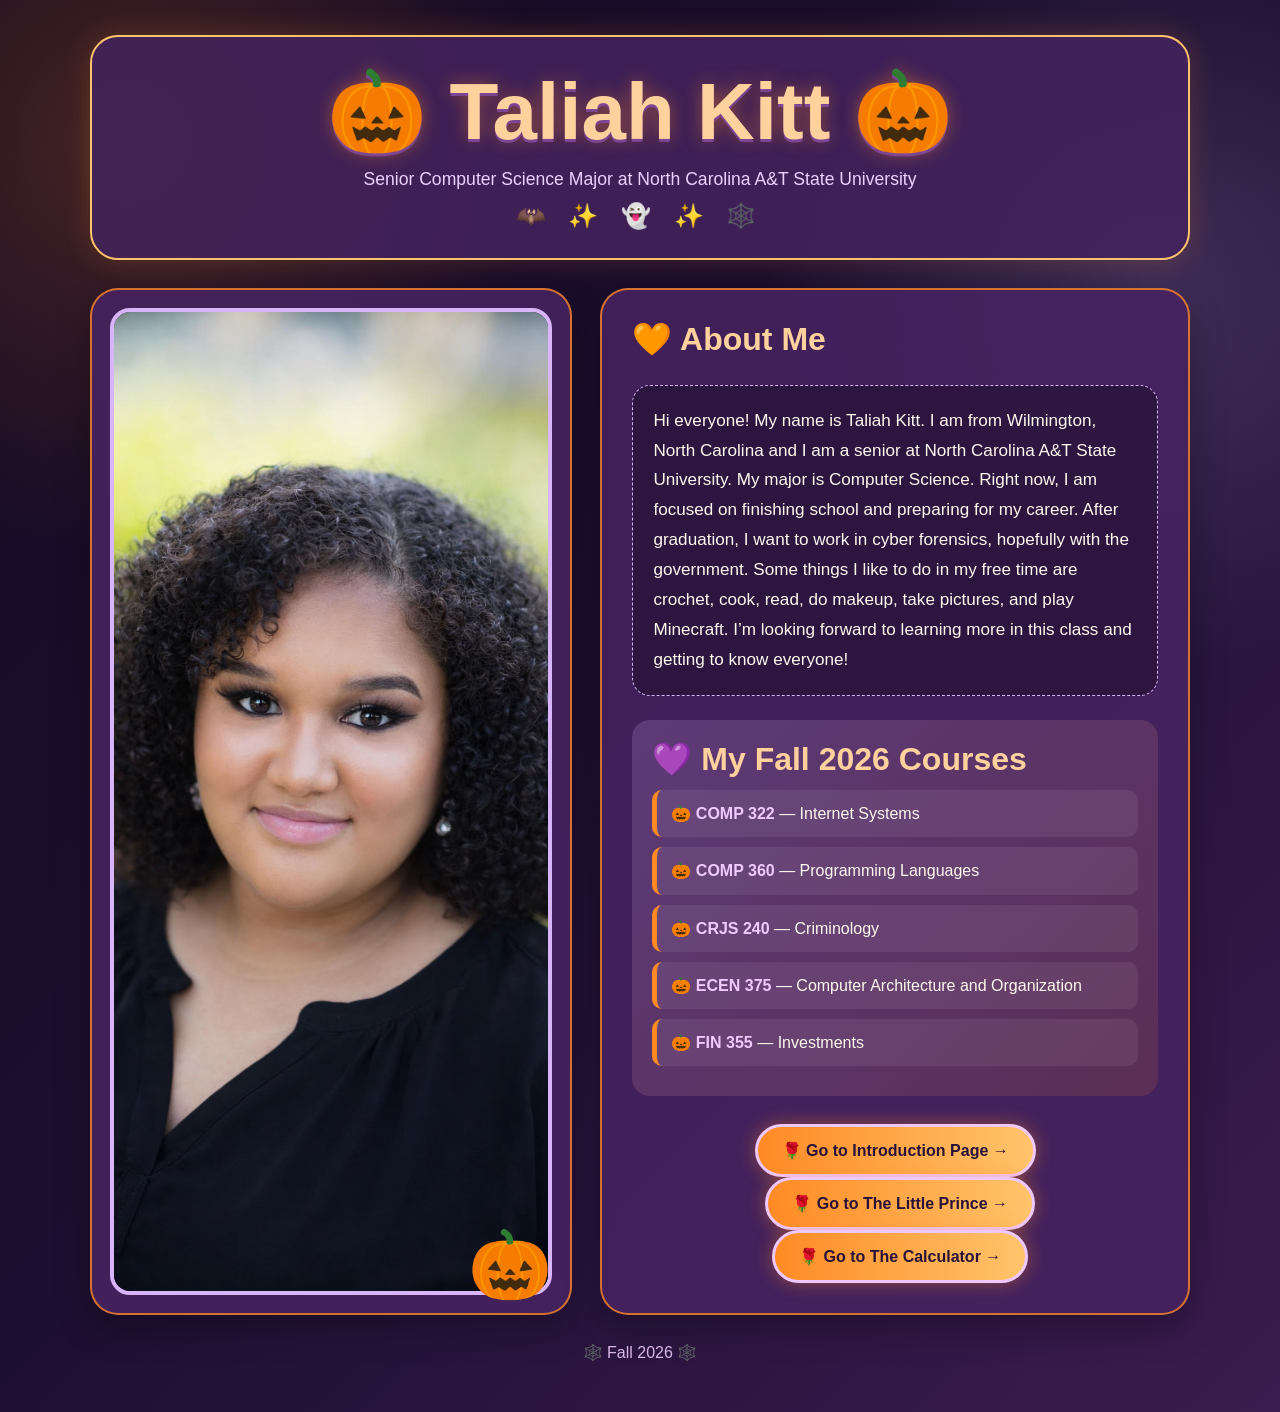
<file: index.html>
<!DOCTYPE html>
<html lang="en">
<head>
    <meta charset="UTF-8">
    <meta name="viewport" content="width=device-width, initial-scale=1.0">
    <title>Taliah Kitt | Home</title>

    <style>
        /* Taliah Kitt */
        * {
            box-sizing: border-box;
        }

        :root {
            --purple-dark: #1d0f31;
            --purple: #4f2a70;
            --lavender: #d8b4f8;
            --orange: #ff8a24;
            --orange-light: #ffc46b;
            --cream: #fff8ef;
        }

        body {
            margin: 0;
            font-family: "Trebuchet MS", Arial, sans-serif;
            color: var(--cream);
            background:
                radial-gradient(circle at 10% 10%, rgba(255, 138, 36, 0.20), transparent 24%),
                radial-gradient(circle at 90% 20%, rgba(216, 180, 248, 0.18), transparent 24%),
                linear-gradient(135deg, #140920, var(--purple-dark), #3b1c50);
            min-height: 100vh;
        }

        .container {
            width: min(1100px, 92%);
            margin: auto;
            padding: 35px 0 50px;
        }

        header {
            text-align: center;
            padding: 28px 20px;
            background: rgba(68, 34, 94, 0.86);
            border: 2px solid var(--orange-light);
            border-radius: 28px;
            box-shadow: 0 0 28px rgba(255, 138, 36, 0.20);
        }

        h1 {
            margin: 0;
            color: #ffd19d;
            font-size: clamp(2.6rem, 7vw, 5rem);
            text-shadow: 0 3px 0 #7d4695, 0 0 18px rgba(255, 138, 36, 0.45);
        }

        header p {
            margin: 10px 0 0;
            color: #ead2ff;
            font-size: 1.1rem;
        }

        .decor {
            margin-top: 12px;
            font-size: 1.5rem;
            letter-spacing: 8px;
        }

        .main-grid {
            display: grid;
            grid-template-columns: minmax(280px, 0.9fr) minmax(350px, 1.1fr);
            gap: 28px;
            margin-top: 28px;
        }

        .card {
            background: rgba(70, 35, 96, 0.90);
            border: 2px solid rgba(255, 138, 36, 0.78);
            border-radius: 28px;
            box-shadow: 0 14px 35px rgba(0, 0, 0, 0.28);
        }

        .photo-card {
            padding: 18px;
            position: relative;
        }

        .photo-card img {
            display: block;
            width: 100%;
            height: 100%;
            min-height: 540px;
            object-fit: cover;
            object-position: center top;
            border-radius: 20px;
            border: 4px solid var(--lavender);
        }

        .pumpkin-corner {
            position: absolute;
            right: 18px;
            bottom: 8px;
            font-size: 4.2rem;
        }

        .content-card {
            padding: 30px;
        }

        h2 {
            margin-top: 0;
            color: #ffd19d;
            font-size: 2rem;
        }

        .bio {
            line-height: 1.75;
            font-size: 1.07rem;
            padding: 20px;
            border: 1px dashed var(--lavender);
            border-radius: 18px;
            background: rgba(30, 14, 44, 0.58);
        }

        .courses {
            margin-top: 24px;
            padding: 20px;
            border-radius: 18px;
            background: linear-gradient(135deg, rgba(216, 180, 248, 0.18), rgba(255, 138, 36, 0.12));
        }

        .courses h2 {
            margin-bottom: 12px;
        }

        .courses ul {
            list-style: none;
            padding: 0;
            margin: 0;
        }

        .courses li {
            margin: 10px 0;
            padding: 12px 14px;
            border-left: 5px solid var(--orange);
            border-radius: 10px;
            background: rgba(255, 255, 255, 0.07);
            line-height: 1.45;
        }

        .courses li::before {
            content: "🎃 ";
        }

        .course-code {
            color: #efc9ff;
            font-weight: bold;
        }

        .button-row {
            text-align: center;
            margin-top: 28px;
        }

        .button {
            display: inline-block;
            padding: 14px 24px;
            border-radius: 999px;
            color: #281239;
            background: linear-gradient(90deg, var(--orange), var(--orange-light));
            border: 3px solid #efc8ff;
            text-decoration: none;
            font-weight: bold;
            box-shadow: 0 0 18px rgba(255, 138, 36, 0.42);
        }

        .button + .button {
            margin-left: 10px;
        }

        .button:hover {
            transform: translateY(-2px);
        }

        footer {
            text-align: center;
            color: #d9b8e9;
            padding-top: 28px;
        }

        @media (max-width: 800px) {
            .main-grid {
                grid-template-columns: 1fr;
            }

            .photo-card img {
                min-height: auto;
            }

            .button + .button {
                margin-left: 0;
                margin-top: 12px;
            }
        }
    </style>
</head>
<body>
    <div class="container">
        <!-- Header -->
        <header>
            <h1>🎃 Taliah Kitt 🎃</h1>
            <p>Senior Computer Science Major at North Carolina A&amp;T State University</p>
            <div class="decor">🦇 ✨ 👻 ✨ 🕸️</div>
        </header>

        <main class="main-grid">
            <!-- Required image from the img folder -->
            <section class="card photo-card">
                <img src="img1.jpg" alt="Headshot of Taliah Kitt">
                <span class="pumpkin-corner">🎃</span>
            </section>

            <section class="card content-card">
                <!-- Required short bio -->
                <h2>🧡 About Me</h2>
                <p class="bio">
                    Hi everyone! My name is Taliah Kitt. I am from Wilmington, North Carolina and I am a senior at North Carolina A&amp;T State University. My major is Computer Science. Right now, I am focused on finishing school and preparing for my career. After graduation, I want to work in cyber forensics, hopefully with the government. Some things I like to do in my free time are crochet, cook, read, do makeup, take pictures, and play Minecraft. I’m looking forward to learning more in this class and getting to know everyone!
                </p>

                <!-- Required course list -->
                <div class="courses">
                    <h2>💜 My Fall 2026 Courses</h2>
                    <ul>
                        <li><span class="course-code">COMP 322</span> — Internet Systems</li>
                        <li><span class="course-code">COMP 360</span> — Programming Languages</li>
                        <li><span class="course-code">CRJS 240</span> — Criminology</li>
                        <li><span class="course-code">ECEN 375</span> — Computer Architecture and Organization</li>
                        <li><span class="course-code">FIN 355</span> — Investments</li>
                    </ul>
                </div>

                <!-- Required link to introduction.html -->
                <div class="button-row">
                    <a class="button" href="introduction.html">🌹 Go to Introduction Page →</a>
                    <a class="button" href="little_prince.html">🌹 Go to The Little Prince →</a>
                    <a class="button" href="calculator.html">🌹 Go to The Calculator →</a>
                </div>
            </section>
        </main>

        <footer>🕸️ Fall 2026 🕸️</footer>
    </div>
</body>
</html>
</file>
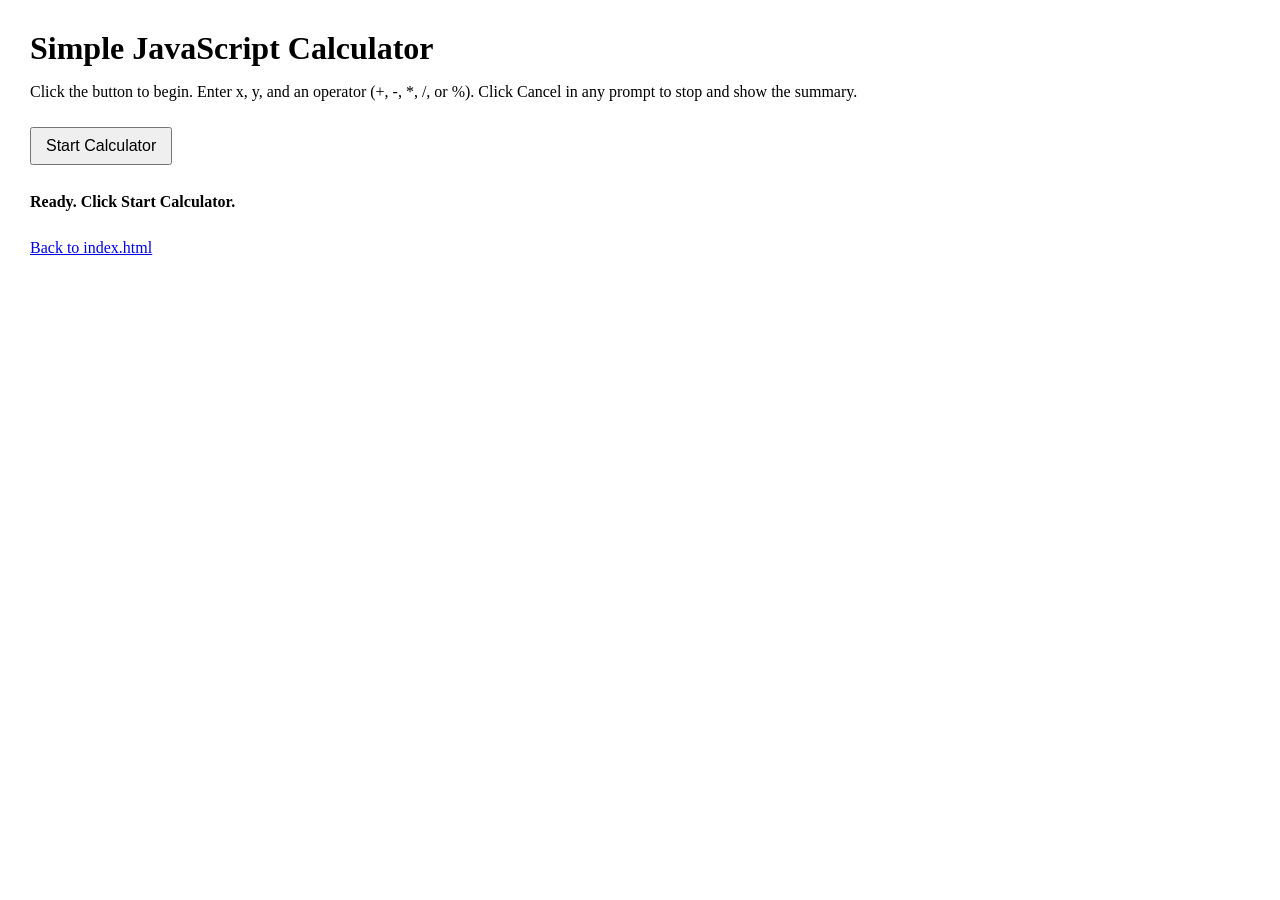
<file: calculator.html>
<!DOCTYPE html>
<html lang="en">
<head>
  <meta charset="UTF-8">
  <meta name="viewport" content="width=device-width, initial-scale=1.0">
  <title>Simple JavaScript Calculator</title>
  <style>
    body { font-family: "Times New Roman", Times, serif; margin: 30px; background: white; color: black; }
    h1 { margin-bottom: 8px; }
    button { font-size: 16px; padding: 8px 14px; margin: 10px 0 18px; cursor: pointer; }
    table { border-collapse: collapse; margin: 18px 0; font-size: 18px; }
    th, td { border: 2px solid #999; padding: 8px 18px; text-align: center; min-width: 80px; }
    th { background: orange; }
    td.operator { background: #ffe0a3; }
    #status { font-weight: bold; margin: 10px 0; }
    a { display: inline-block; margin-top: 12px; }
  </style>
  <script src="calculator.js" defer></script>
</head>
<body>
  <h1>Simple JavaScript Calculator</h1>
  <p>Click the button to begin. Enter x, y, and an operator (+, -, *, /, or %). Click Cancel in any prompt to stop and show the summary.</p>
  <button id="startCalculator" type="button">Start Calculator</button>
  <div id="status"></div>
  <div id="results"></div>
  <div id="summary"></div>
  <p><a href="index.html">Back to index.html</a></p>
</body>
</html>
</file>
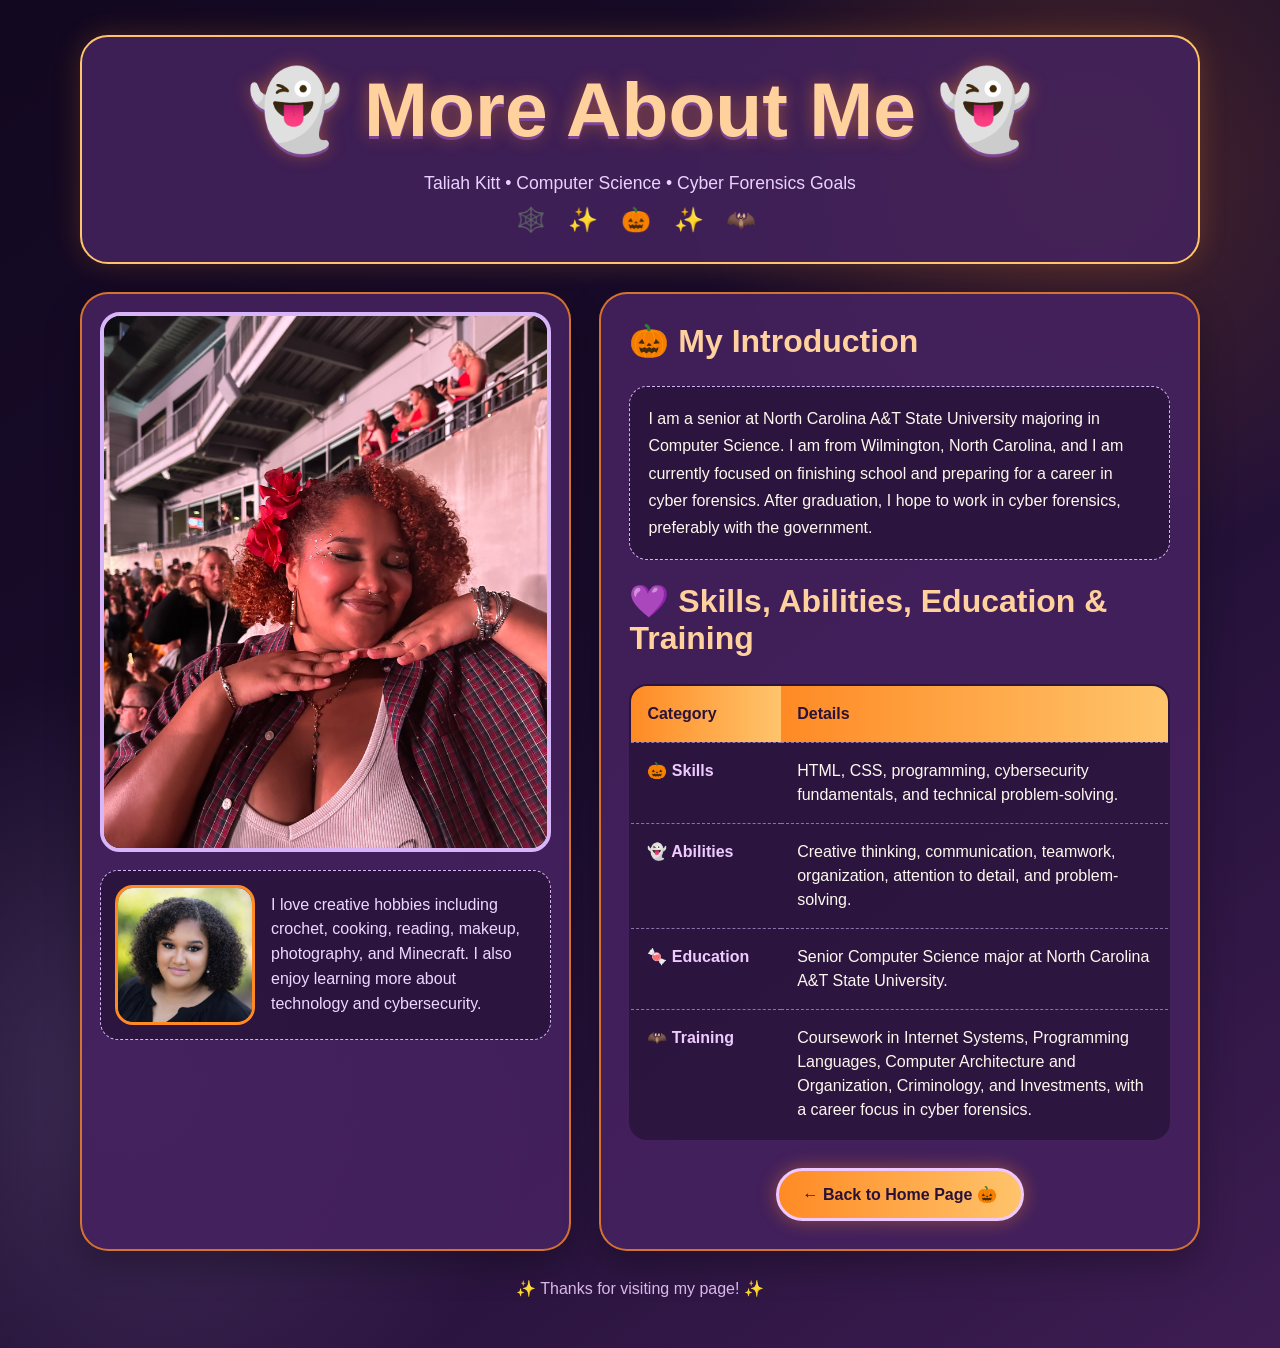
<file: introduction.html>
<!DOCTYPE html>
<html lang="en">
<head>
    <meta charset="UTF-8">
    <meta name="viewport" content="width=device-width, initial-scale=1.0">
    <title>Taliah Kitt | Introduction</title>

    <style>
        /* Assignment 1 - introduction.html - Taliah Kitt */
        * {
            box-sizing: border-box;
        }

        :root {
            --purple-dark: #1b0d2f;
            --purple: #4f2a70;
            --lavender: #d8b4f8;
            --orange: #ff8a24;
            --orange-light: #ffc46b;
            --cream: #fff8ef;
        }

        body {
            margin: 0;
            font-family: "Trebuchet MS", Arial, sans-serif;
            color: var(--cream);
            background:
                radial-gradient(circle at 85% 12%, rgba(255, 138, 36, 0.20), transparent 25%),
                radial-gradient(circle at 10% 80%, rgba(216, 180, 248, 0.18), transparent 26%),
                linear-gradient(145deg, #12081f, var(--purple-dark), #3e1d53);
            min-height: 100vh;
        }

        .container {
            width: min(1120px, 92%);
            margin: auto;
            padding: 35px 0 50px;
        }

        header {
            text-align: center;
            padding: 28px 20px;
            background: rgba(68, 34, 94, 0.86);
            border: 2px solid var(--orange-light);
            border-radius: 28px;
            box-shadow: 0 0 28px rgba(255, 138, 36, 0.20);
        }

        h1 {
            margin: 0;
            color: #ffd19d;
            font-size: clamp(2.5rem, 7vw, 4.8rem);
            text-shadow: 0 3px 0 #7c4593, 0 0 18px rgba(255, 138, 36, 0.45);
        }

        header p {
            color: #ead2ff;
            font-size: 1.1rem;
            margin-bottom: 0;
        }

        .decor {
            margin-top: 12px;
            font-size: 1.5rem;
            letter-spacing: 8px;
        }

        .main-grid {
            display: grid;
            grid-template-columns: minmax(300px, 0.9fr) minmax(390px, 1.1fr);
            gap: 28px;
            margin-top: 28px;
        }

        .card {
            background: rgba(69, 34, 95, 0.90);
            border: 2px solid rgba(255, 138, 36, 0.78);
            border-radius: 28px;
            box-shadow: 0 14px 35px rgba(0, 0, 0, 0.28);
        }

        .photos {
            padding: 18px;
        }

        .main-photo {
            width: 100%;
            height: 540px;
            object-fit: cover;
            object-position: center 38%;
            border-radius: 20px;
            border: 4px solid var(--lavender);
            display: block;
        }

        .second-photo-box {
            display: grid;
            grid-template-columns: 140px 1fr;
            gap: 16px;
            align-items: center;
            margin-top: 18px;
            padding: 14px;
            background: rgba(29, 14, 43, 0.58);
            border: 1px dashed var(--lavender);
            border-radius: 18px;
        }

        .second-photo-box img {
            width: 140px;
            height: 140px;
            object-fit: cover;
            border-radius: 18px;
            border: 3px solid var(--orange);
        }

        .second-photo-box p {
            margin: 0;
            color: #efd8ff;
            line-height: 1.55;
        }

        .info {
            padding: 28px;
        }

        h2 {
            margin-top: 0;
            color: #ffd19d;
            font-size: 2rem;
        }

        .intro-text {
            line-height: 1.7;
            padding: 18px;
            margin-bottom: 22px;
            border-radius: 18px;
            background: rgba(29, 14, 43, 0.58);
            border: 1px dashed var(--lavender);
        }

        table {
            width: 100%;
            border-collapse: collapse;
            overflow: hidden;
            border-radius: 18px;
            background: rgba(29, 14, 43, 0.58);
            border: 2px solid var(--orange-light);
        }

        th,
        td {
            padding: 16px;
            text-align: left;
            vertical-align: top;
            line-height: 1.5;
            border-bottom: 1px dashed rgba(216, 180, 248, 0.58);
        }

        th {
            color: #2a1238;
            background: linear-gradient(90deg, var(--orange), var(--orange-light));
        }

        td:first-child {
            width: 28%;
            color: #efcaff;
            font-weight: bold;
        }

        tr:last-child td {
            border-bottom: none;
        }

        .button-row {
            text-align: center;
            margin-top: 28px;
        }

        .button {
            display: inline-block;
            padding: 14px 24px;
            border-radius: 999px;
            color: #281239;
            background: linear-gradient(90deg, var(--orange), var(--orange-light));
            border: 3px solid #efc8ff;
            text-decoration: none;
            font-weight: bold;
            box-shadow: 0 0 18px rgba(255, 138, 36, 0.42);
        }

        footer {
            text-align: center;
            color: #d9b8e9;
            padding-top: 28px;
        }

        @media (max-width: 850px) {
            .main-grid {
                grid-template-columns: 1fr;
            }

            .main-photo {
                height: auto;
            }
        }

        @media (max-width: 560px) {
            .second-photo-box {
                grid-template-columns: 1fr;
                text-align: center;
            }

            .second-photo-box img {
                margin: auto;
            }

            th,
            td {
                padding: 11px 9px;
                font-size: 0.92rem;
            }
        }
    </style>
</head>
<body>
    <div class="container">
        <header>
            <h1>👻 More About Me 👻</h1>
            <p>Taliah Kitt • Computer Science • Cyber Forensics Goals</p>
            <div class="decor">🕸️ ✨ 🎃 ✨ 🦇</div>
        </header>

        <main class="main-grid">
            <!-- Required: at least two images from the img folder -->
            <section class="card photos">
                <img class="main-photo" src="img2.jpg" alt="Taliah Kitt at an event">

                <div class="second-photo-box">
                    <img src="img3.jpg" alt="Second portrait of Taliah Kitt">
                    <p>
                        I love creative hobbies including crochet, cooking, reading, makeup, photography, and Minecraft. I also enjoy learning more about technology and cybersecurity.
                    </p>
                </div>
            </section>

            <section class="card info">
                <h2>🎃 My Introduction</h2>
                <p class="intro-text">
                    I am a senior at North Carolina A&amp;T State University majoring in Computer Science. I am from Wilmington, North Carolina, and I am currently focused on finishing school and preparing for a career in cyber forensics. After graduation, I hope to work in cyber forensics, preferably with the government.
                </p>

                <!-- Required table: skills, abilities, education, and training -->
                <h2>💜 Skills, Abilities, Education &amp; Training</h2>
                <table>
                    <thead>
                        <tr>
                            <th>Category</th>
                            <th>Details</th>
                        </tr>
                    </thead>
                    <tbody>
                        <tr>
                            <td>🎃 Skills</td>
                            <td>HTML, CSS, programming, cybersecurity fundamentals, and technical problem-solving.</td>
                        </tr>
                        <tr>
                            <td>👻 Abilities</td>
                            <td>Creative thinking, communication, teamwork, organization, attention to detail, and problem-solving.</td>
                        </tr>
                        <tr>
                            <td>🍬 Education</td>
                            <td>Senior Computer Science major at North Carolina A&amp;T State University.</td>
                        </tr>
                        <tr>
                            <td>🦇 Training</td>
                            <td>Coursework in Internet Systems, Programming Languages, Computer Architecture and Organization, Criminology, and Investments, with a career focus in cyber forensics.</td>
                        </tr>
                    </tbody>
                </table>

                <!-- Required link back to index.html -->
                <div class="button-row">
                    <a class="button" href="index.html">← Back to Home Page 🎃</a>
                </div>
            </section>
        </main>

        <footer>✨ Thanks for visiting my page! ✨</footer>
    </div>
</body>
</html>
</file>
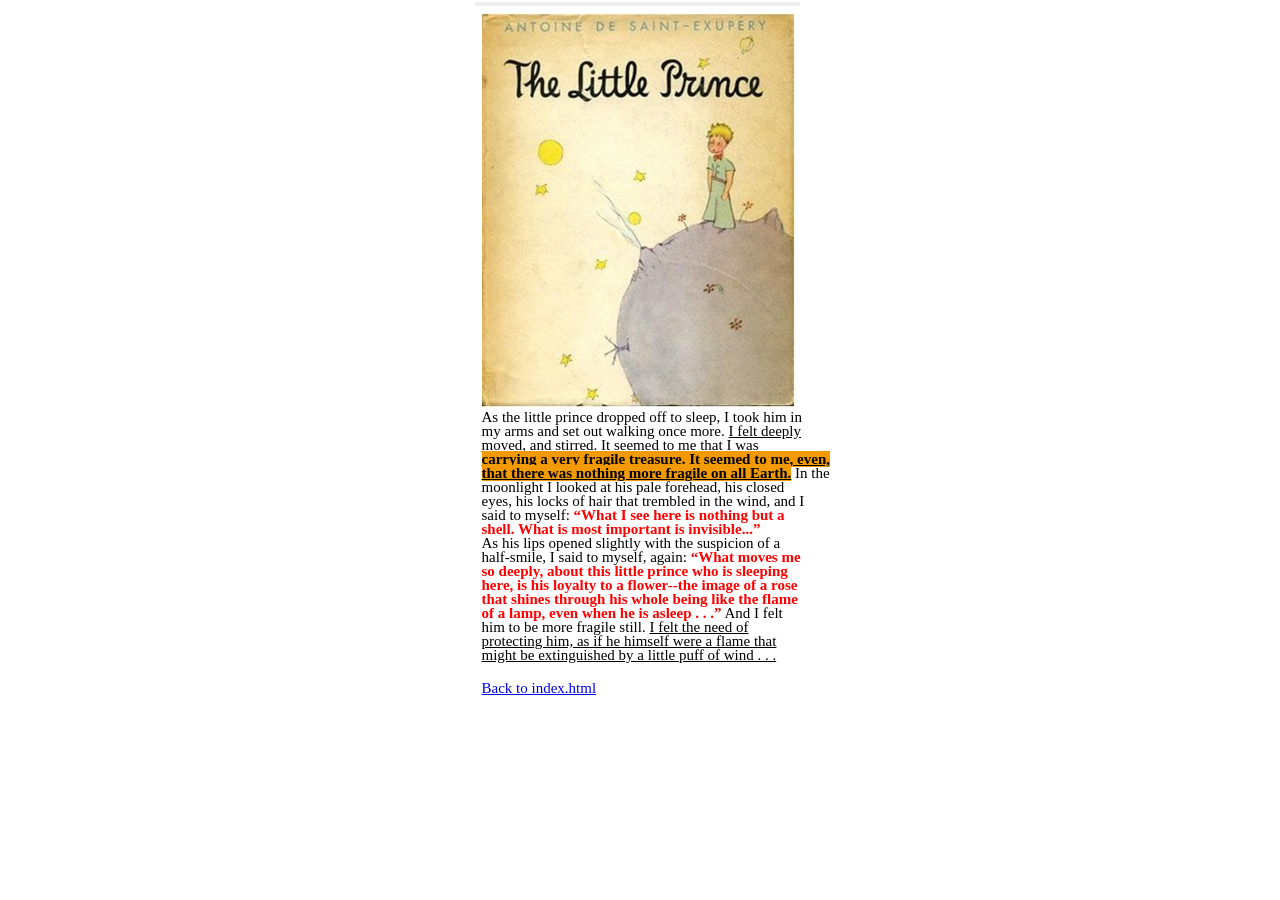
<file: little_prince.html>
<!DOCTYPE html>
<html lang="en">
<head>
    <meta charset="UTF-8">
    <meta name="viewport" content="width=device-width, initial-scale=1.0">
    <title>The Little Prince</title>
    <link rel="stylesheet" href="little_prince.css">
</head>
<body>
    <!-- Assignment 2: Little Prince page recreated from the provided example. -->
    <div class="page">
        <div class="top-rule"></div>
        <img class="little-prince-image" src="little_prince.jpg" alt="The Little Prince">

        <div class="passage">
            As the little prince dropped off to sleep, I took him in<br>
            my arms and set out walking once more. <span class="underline">I felt deeply<br>
            moved, and stirred. It seemed to me that I was</span><br>
            <span class="highlight">carrying a very fragile treasure. It seemed to me, even,</span><br>
            <span class="highlight">that there was nothing more fragile on all Earth.</span> In the<br>
            moonlight I looked at his pale forehead, his closed<br>
            eyes, his locks of hair that trembled in the wind, and I<br>
            said to myself: <span class="red">“What I see here is nothing but a<br>
            shell. What is most important is invisible...”</span><br>
            As his lips opened slightly with the suspicion of a<br>
            half-smile, I said to myself, again: <span class="red">“What moves me<br>
            so deeply, about this little prince who is sleeping<br>
            here, is his loyalty to a flower--the image of a rose<br>
            that shines through his whole being like the flame<br>
            of a lamp, even when he is asleep . . .”</span> And I felt<br>
            him to be more fragile still. <span class="underline">I felt the need of<br>
            protecting him, as if he himself were a flame that<br>
            might be extinguished by a little puff of wind . . .</span>
        </div>

        <!-- Required link back to the home page. -->
        <a class="back-link" href="index.html">Back to index.html</a>
    </div>
</body>
</html>
</file>
<file: little_prince.css>
/* Assignment 2 - Little Prince page */

html,
body {
    margin: 0;
    padding: 0;
    background: #ffffff;
}

body {
    color: #000000;
    font-family: "Times New Roman", Times, serif;
}

.page {
    width: 331px;
    margin: 0 auto;
    padding-top: 2px;
}

.top-rule {
    width: 325px;
    height: 4px;
    margin: 0 0 7px 0;
    background: #eeeeee;
}

.little-prince-image {
    display: block;
    width: 313px;
    height: 395px;
    margin-left: 7px;
    object-fit: cover;
}

.passage {
    width: 324px;
    margin: 2px 0 0 7px;
    font-size: 15px;
    line-height: 14px;
    font-weight: normal;
    white-space: nowrap;
}

.underline {
    text-decoration: underline;
}

.highlight {
    background-color: #f39a00;
    font-weight: bold;
    text-decoration: underline;
}

.red {
    color: #ff0000;
    font-weight: bold;
}

.back-link {
    display: block;
    margin: 18px 0 24px 7px;
    color: #0000ee;
    font-family: "Times New Roman", Times, serif;
    font-size: 15px;
}
</file>
